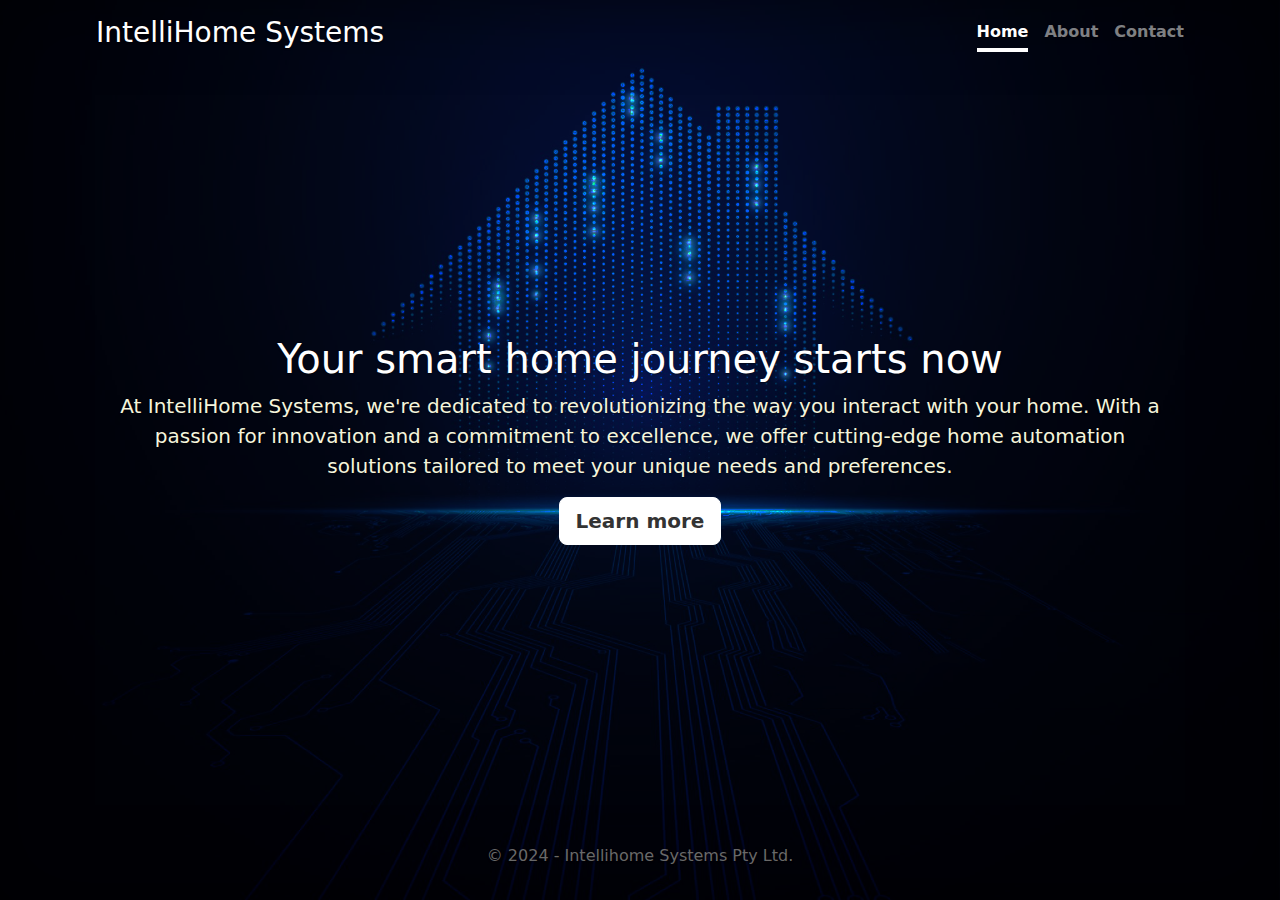
<file: index.html>
<!doctype html>
<html lang="en" class="h-100">
  <head>
    <meta charset="utf-8">
    <meta name="viewport" content="width=device-width, initial-scale=1">
    <title>IntelliHome Systems</title>
    <link href="https://cdn.jsdelivr.net/npm/bootstrap@5.3.2/dist/css/bootstrap.min.css" rel="stylesheet">
    <link href="styles.css" rel="stylesheet">
  </head>
  <body class="d-flex h-100 text-center text-white bg-dark">
    <div class="cover-container d-flex w-100 h-100 p-3 mx-auto flex-column">
      <header class="mb-auto">
        <div>
          <h3 class="float-md-start mb-0">IntelliHome Systems</h3>
          <nav class="nav nav-masthead justify-content-center float-md-end">
            <a class="nav-link active" aria-current="page" href="#">Home</a>
            <a class="nav-link" href="about.html">About</a>
            <a class="nav-link" href="contact.html">Contact</a>
          </nav>
        </div>
      </header>
      <main class="px-3">
        <h1>Your smart home journey starts now</h1>
        <p class="lead">At IntelliHome Systems, we're dedicated to revolutionizing the way you interact with your home. 
          With a passion for innovation and a commitment to excellence, we offer cutting-edge home automation solutions 
          tailored to meet your unique needs and preferences.</p>
          <a href="about.html" class="btn btn-lg btn-secondary fw-bold border-white bg-white">Learn more</a>
        </p>
      </main>
      <footer class="mt-auto text-white-50">
        <p>&copy 2024 - Intellihome Systems Pty Ltd. </p>
      </footer>
    </div>
  </body>
</html>
</file>
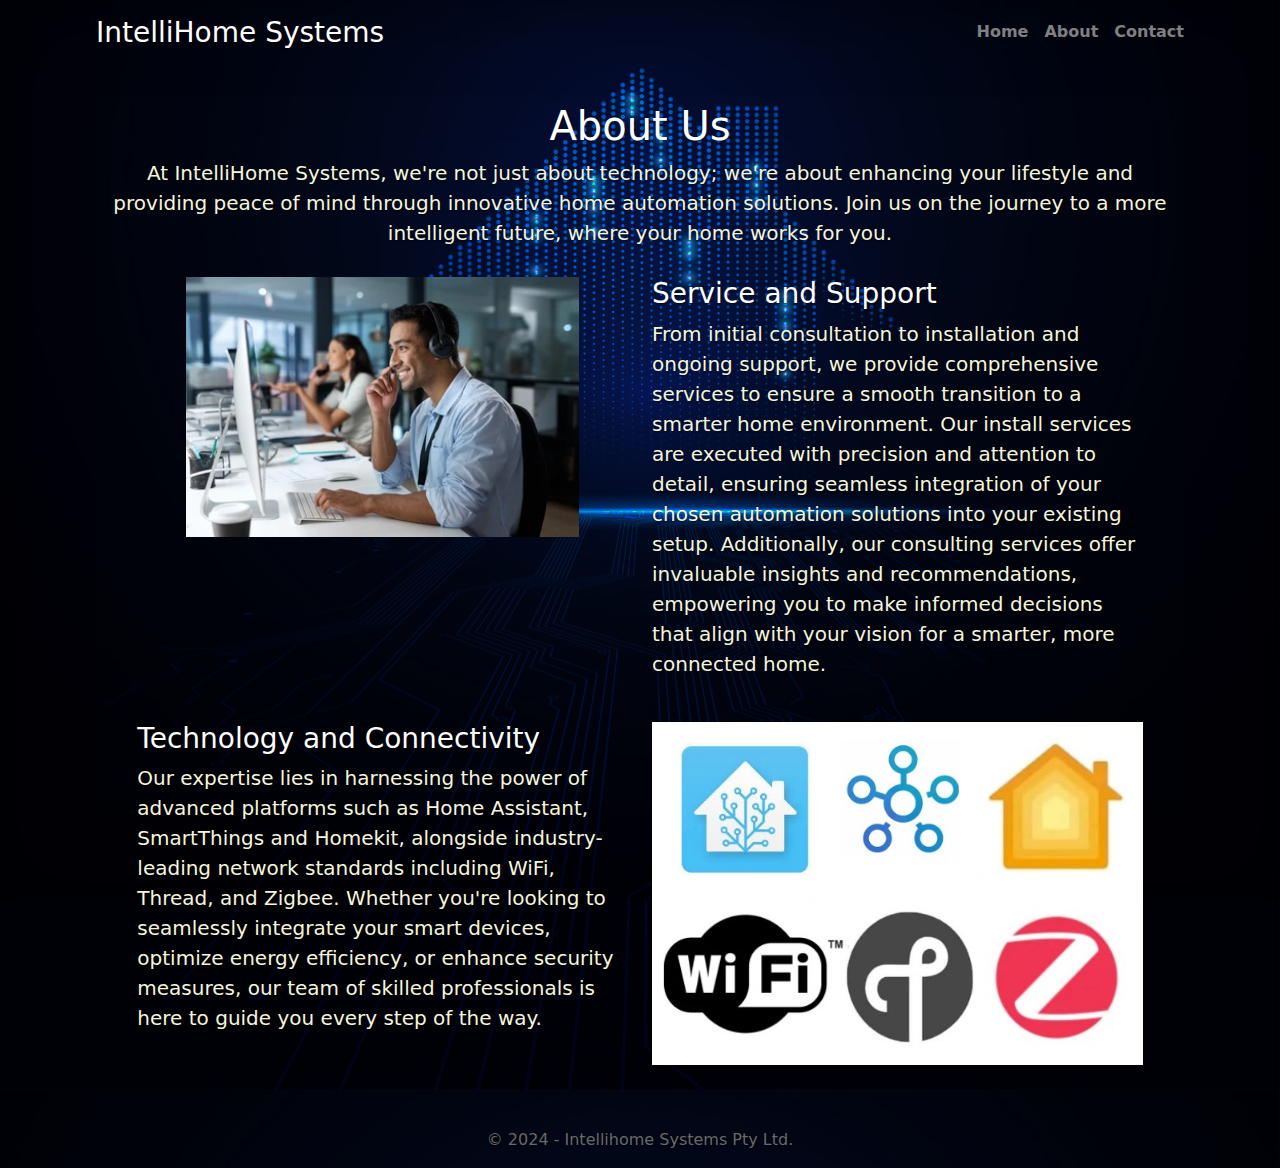
<file: about.html>
<!doctype html>
<html lang="en" class="h-100">
  <head>
    <meta charset="utf-8">
    <meta name="viewport" content="width=device-width, initial-scale=1">
    <title>IntelliHome Systems</title>
    <link href="https://cdn.jsdelivr.net/npm/bootstrap@5.3.2/dist/css/bootstrap.min.css" rel="stylesheet">
    <link href="styles.css" rel="stylesheet">
  </head>
  <body class="d-flex h-100 text-center text-white bg-dark">
    <div class="cover-container d-flex w-100 h-100 p-3 mx-auto flex-column">
      <header class="mb-auto">
        <div>
          <h3 class="float-md-start mb-0">IntelliHome Systems</h3>
          <nav class="nav nav-masthead justify-content-center float-md-end">
            <a class="nav-link" href="index.html">Home</a>
            <a class="nav-link" aria-current="page" href="#">About</a>
            <a class="nav-link" href="contact.html">Contact</a>
          </nav>
        </div>
      </header>
      <main class="px-3">
        <h1>About Us</h1>
        <p class="lead">At IntelliHome Systems, we're not just about technology; we're about enhancing your lifestyle and providing 
          peace of mind through innovative home automation solutions. Join us on the journey to a more intelligent future, 
          where your home works for you.</p>
        <div class="container">
          <div class="row">
            <div class="col-md-6">
              <img src="/images/about-support.png" alt="Matter Image" class="img-fluid">
            </div>
            <div class="col-md-6 text-center text-md-start">
              <h3>Service and Support</h3>
              <p class="lead">From initial consultation to installation and ongoing support, we provide comprehensive services to ensure a 
                smooth transition to a smarter home environment. Our install services are executed with precision and 
                attention to detail, ensuring seamless integration of your chosen automation solutions into your existing 
                setup. Additionally, our consulting services offer invaluable insights and recommendations, empowering you to 
                make informed decisions that align with your vision for a smarter, more connected home.
              </p>
            </div>
          </div>
          <div class="row">
            <div class="col-md-6 text-center text-md-start">
              <h3>Technology and Connectivity</h3>
              <p class="lead">Our expertise lies in harnessing the power of advanced platforms such as Home Assistant, SmartThings and Homekit, 
                alongside industry-leading network standards including WiFi, Thread, and Zigbee. Whether you're looking to 
                seamlessly integrate your smart devices, optimize energy efficiency, or enhance security measures, our team 
                of skilled professionals is here to guide you every step of the way.</p>
            </div>
            <div class="col-md-6">
              <img src="/images/about-networks.jpg" alt="Matter Image" class="img-fluid">
            </div>
          </div>
        </div>
      </main>
      <footer class="mt-auto text-white-50">
        <p>&copy 2024 - Intellihome Systems Pty Ltd. </p>
      </footer>
    </div>
  </body>
</html>
</file>
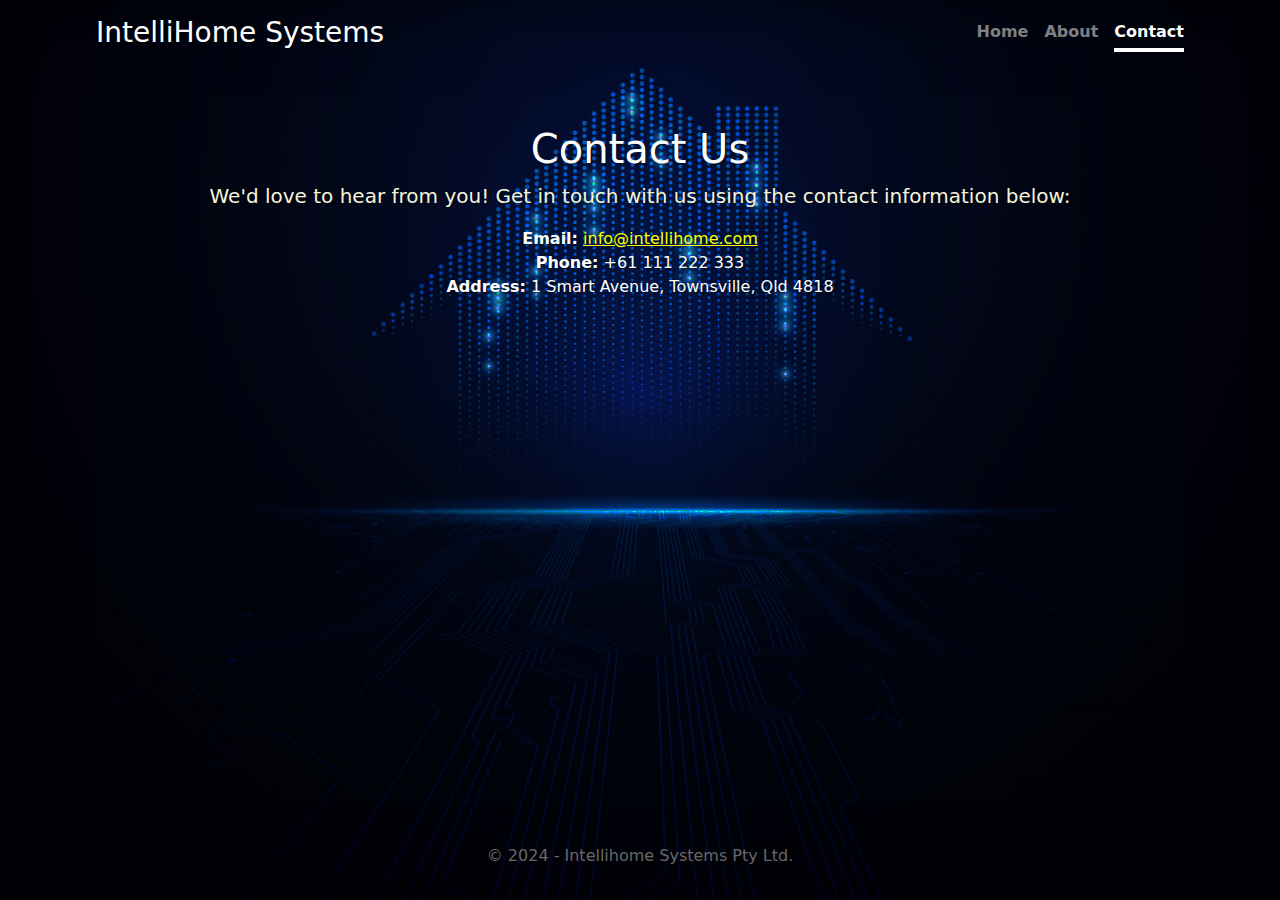
<file: contact.html>
<!doctype html>
<html lang="en" class="h-100">
  <head>
    <meta charset="utf-8">
    <meta name="viewport" content="width=device-width, initial-scale=1">
    <title>IntelliHome Systems</title>
    <link href="https://cdn.jsdelivr.net/npm/bootstrap@5.3.2/dist/css/bootstrap.min.css" rel="stylesheet">
    <link href="styles.css" rel="stylesheet">
  </head>
  <body class="d-flex h-100 text-center text-white bg-dark">
    <div class="cover-container d-flex w-100 h-100 p-3 mx-auto flex-column">
      <header class="mb-auto">
        <div>
          <h3 class="float-md-start mb-0">IntelliHome Systems</h3>
          <nav class="nav nav-masthead justify-content-center float-md-end">
            <a class="nav-link" href="index.html">Home</a>
            <a class="nav-link" href="about.html">About</a>
            <a class="nav-link active" aria-current="page" href="#">Contact</a>
          </nav>
        </div>
      </header>
      <main class="px-3">
        <h1>Contact Us</h1>
        <p class="lead">We'd love to hear from you! Get in touch with us using the contact information below:</p>
        <ul class="list-unstyled">
          <li><strong>Email:</strong> <a href="mailto:info@intellihome.com">info@intellihome.com</a></li>
          <li><strong>Phone:</strong> +61 111 222 333</li>
          <li><strong>Address:</strong> 1 Smart Avenue, Townsville, Qld 4818</li>
          <iframe src="https://www.google.com/maps/embed?pb=!1m14!1m12!1m3!1d1828.9350574212533!2d146.756582247699!3d-19.32346880637644!2m3!1f0!2f0!3f0!3m2!1i1024!2i768!4f13.1!5e0!3m2!1sen!2sau!4v1706967780363!5m2!1sen!2sau" width="600" height="450" style="border:0;" allowfullscreen="" loading="lazy" referrerpolicy="no-referrer-when-downgrade"></iframe>
        </ul>
      </main>
      <footer class="mt-auto text-white-50">
        <p>&copy 2024 - Intellihome Systems Pty Ltd. </p>
      </footer>
    </div>
  </body>
</html>
</file>
<file: styles.css>
/*
 * Globals
 */

/* Custom default button */
.btn-secondary,
.btn-secondary:hover,
.btn-secondary:focus {
  color: #333;
  text-shadow: none; /* Prevent inheritance from `body` */
}

body {
  text-shadow: 0 .05rem .1rem rgba(0, 0, 0, .5);
  box-shadow: inset 0 0 5rem rgba(0, 0, 0, .5);
  background-image: url("images/background.png"); /* Specify the path to your image */
  background-size: cover; /* Cover the entire background */
  background-position: center; /* Center the background image */
}

main {
  padding-top: 50px;
}

a {
  color: yellow; /* Change hyperlink color to yellow */
}

p {
  color: #f5f5dc; /* Beige */
}

footer p {
  color: rgb(105, 105, 105); /* Make footer text grey */
}

.row {
  padding: 10pt;
}

.cover-container {
  max-width: 70em;
}

.mt-auto {
  padding-top: 50px;
}

.nav-masthead .nav-link {
  padding: .25rem 0;
  font-weight: 700;
  color: rgba(255, 255, 255, .5);
  background-color: transparent;
  border-bottom: .25rem solid transparent;
}

.nav-masthead .nav-link:hover,
.nav-masthead .nav-link:focus {
  border-bottom-color: rgba(255, 255, 255, .25);
}

.nav-masthead .nav-link + .nav-link {
  margin-left: 1rem;
}

.nav-masthead .active {
  color: #fff;
  border-bottom-color: #fff;
}
</file>
